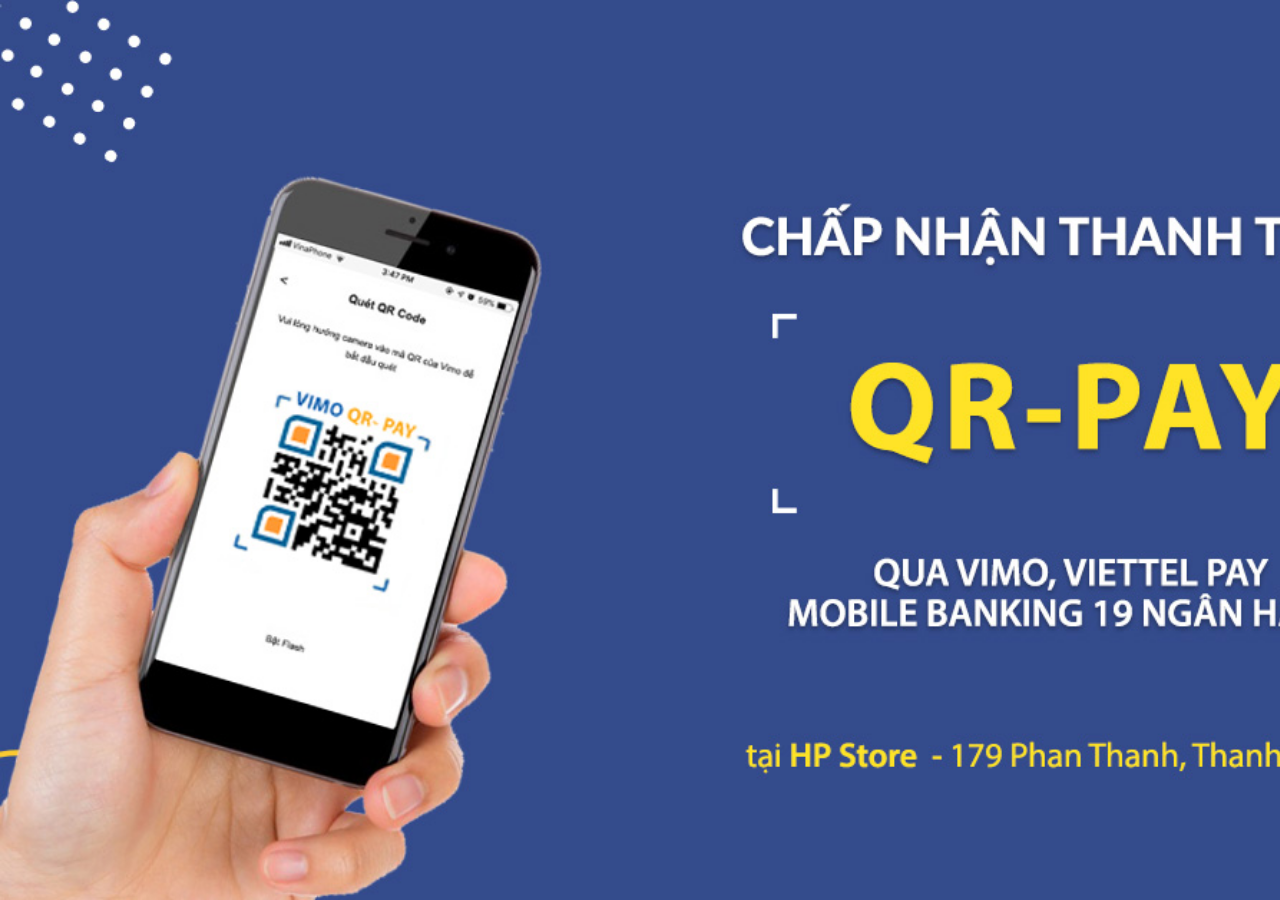
<file: pay.html>
<!DOCTYPE html>
<html lang="vi">
<head>
    <meta charset="UTF-8">
    <meta http-equiv="X-UA-Compatible" content="IE=edge">
    <meta name="viewport" content="width=device-width, initial-scale=1.0">
    <title> Pay </title>
    <link rel="icon" type="image/png" href="images\logo.png">
    <style>
        *{
            margin: 0;
            padding: 0;
        }
        #pay {
            width: 100%;
            height: 100vh;
            background-image: url('images/pay.jpg');
            background-repeat: no-repeat;
            background-size: cover;
        }
    </style>
</head>
<body>
    <div id="pay"></div>
</body>
</html>
</file>
